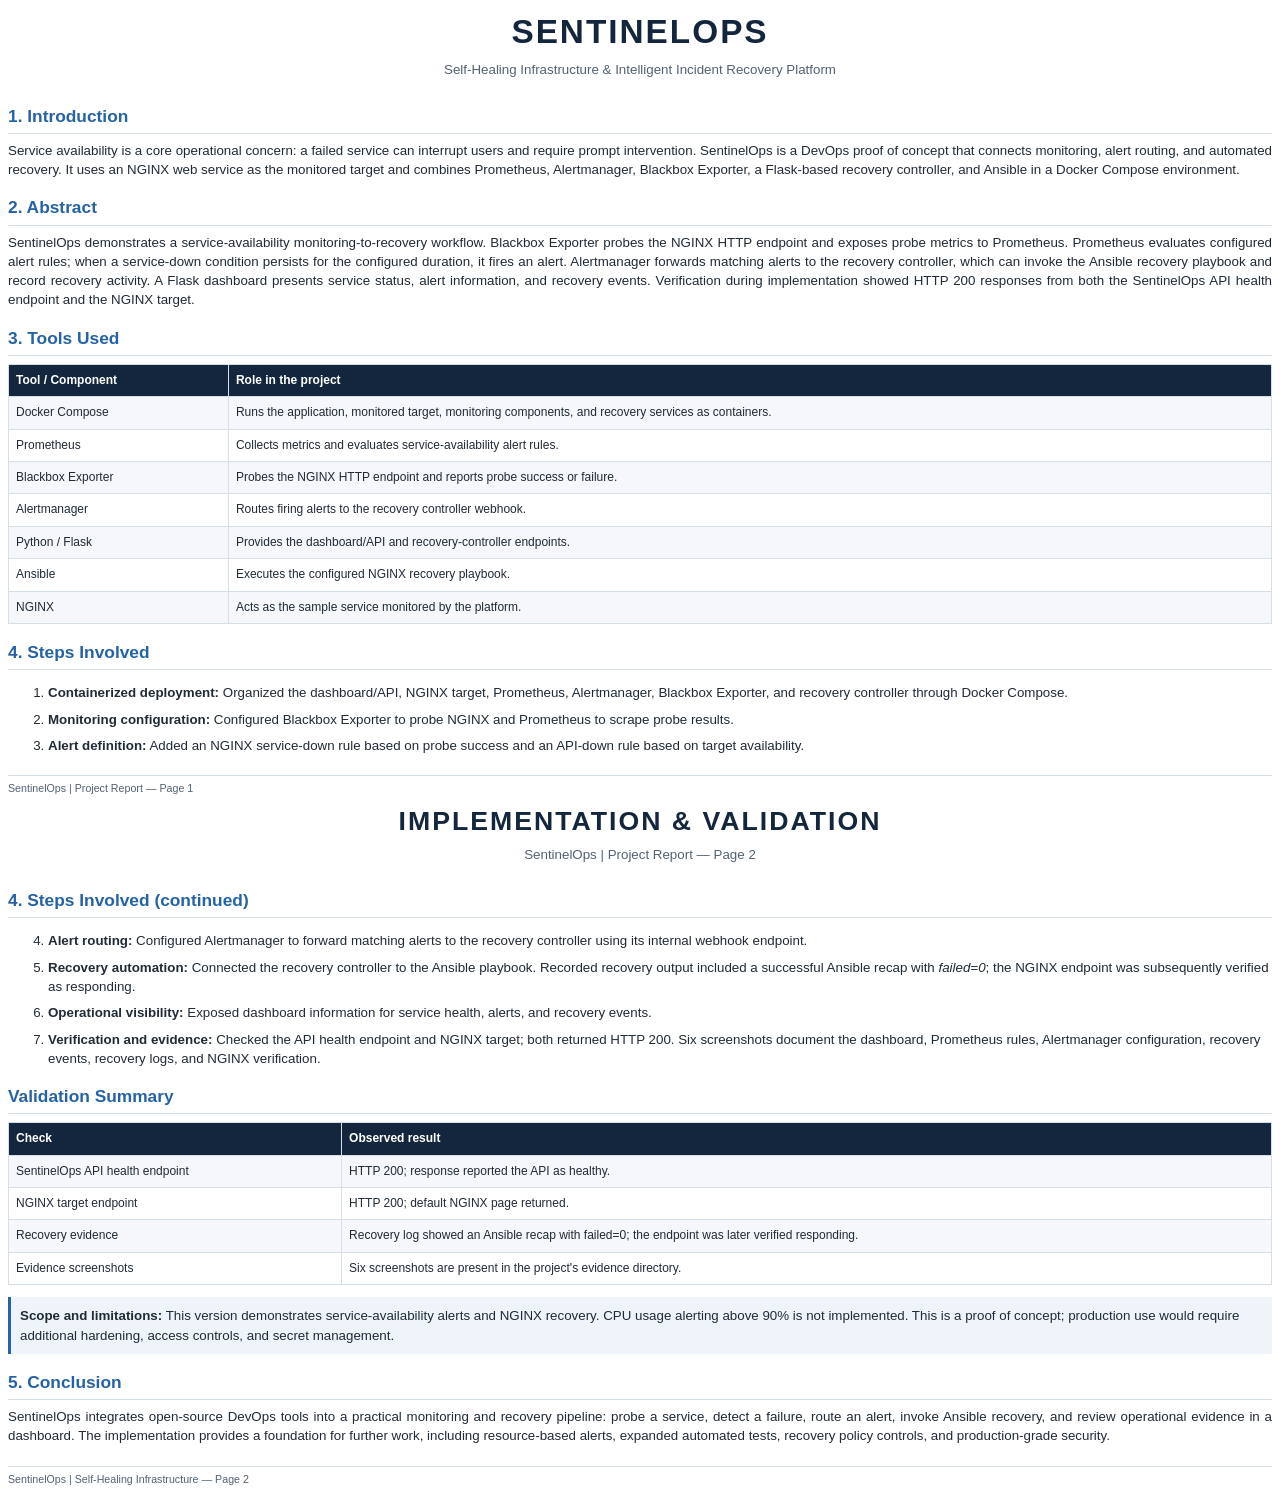
<file: docs/SentinelOps_Final_Report.html>
﻿<!DOCTYPE html>
<html lang="en">
<head>
<meta charset="UTF-8">
<title>SentinelOps Final Report</title>
<style>
@page { size: A4; margin: 17mm 20mm 18mm; }
* { box-sizing: border-box; }
body { font-family: Arial, Helvetica, sans-serif; color: #202b36; font-size: 10pt; line-height: 1.45; }
h1 { text-align: center; color: #14263d; font-size: 25pt; margin: 0 0 4px; letter-spacing: 2px; }
.subtitle { text-align: center; color: #526273; font-size: 10pt; margin-bottom: 24px; }
h2 { color: #2563a6; font-size: 13pt; border-bottom: 1px solid #d6dee8; padding-bottom: 4px; margin: 16px 0 7px; }
p { margin: 5px 0 8px; text-align: justify; }
table { width: 100%; border-collapse: collapse; margin: 8px 0 12px; font-size: 9pt; }
th { background: #14263d; color: white; text-align: left; }
th, td { padding: 7px; border: 1px solid #d6dee8; vertical-align: top; }
tr:nth-child(even) td { background: #f5f7fa; }
li { margin-bottom: 7px; }
.note { background: #eef4fa; border-left: 3px solid #2563a6; padding: 9px; margin-top: 12px; }
.page2 { break-before: page; page-break-before: always; }
.footer { border-top: 1px solid #d6dee8; margin-top: 20px; padding-top: 5px; color: #526273; font-size: 8pt; }
</style>
</head>
<body>
<h1>SENTINELOPS</h1>
<div class="subtitle">Self-Healing Infrastructure &amp; Intelligent Incident Recovery Platform</div>

<h2>1. Introduction</h2>
<p>Service availability is a core operational concern: a failed service can interrupt users and require prompt intervention. SentinelOps is a DevOps proof of concept that connects monitoring, alert routing, and automated recovery. It uses an NGINX web service as the monitored target and combines Prometheus, Alertmanager, Blackbox Exporter, a Flask-based recovery controller, and Ansible in a Docker Compose environment.</p>

<h2>2. Abstract</h2>
<p>SentinelOps demonstrates a service-availability monitoring-to-recovery workflow. Blackbox Exporter probes the NGINX HTTP endpoint and exposes probe metrics to Prometheus. Prometheus evaluates configured alert rules; when a service-down condition persists for the configured duration, it fires an alert. Alertmanager forwards matching alerts to the recovery controller, which can invoke the Ansible recovery playbook and record recovery activity. A Flask dashboard presents service status, alert information, and recovery events. Verification during implementation showed HTTP 200 responses from both the SentinelOps API health endpoint and the NGINX target.</p>

<h2>3. Tools Used</h2>
<table>
<tr><th>Tool / Component</th><th>Role in the project</th></tr>
<tr><td>Docker Compose</td><td>Runs the application, monitored target, monitoring components, and recovery services as containers.</td></tr>
<tr><td>Prometheus</td><td>Collects metrics and evaluates service-availability alert rules.</td></tr>
<tr><td>Blackbox Exporter</td><td>Probes the NGINX HTTP endpoint and reports probe success or failure.</td></tr>
<tr><td>Alertmanager</td><td>Routes firing alerts to the recovery controller webhook.</td></tr>
<tr><td>Python / Flask</td><td>Provides the dashboard/API and recovery-controller endpoints.</td></tr>
<tr><td>Ansible</td><td>Executes the configured NGINX recovery playbook.</td></tr>
<tr><td>NGINX</td><td>Acts as the sample service monitored by the platform.</td></tr>
</table>

<h2>4. Steps Involved</h2>
<ol>
<li><b>Containerized deployment:</b> Organized the dashboard/API, NGINX target, Prometheus, Alertmanager, Blackbox Exporter, and recovery controller through Docker Compose.</li>
<li><b>Monitoring configuration:</b> Configured Blackbox Exporter to probe NGINX and Prometheus to scrape probe results.</li>
<li><b>Alert definition:</b> Added an NGINX service-down rule based on probe success and an API-down rule based on target availability.</li>
</ol>
<div class="footer">SentinelOps | Project Report — Page 1</div>

<div class="page2">
<h1 style="font-size:20pt; margin-top:5px;">IMPLEMENTATION &amp; VALIDATION</h1>
<div class="subtitle">SentinelOps | Project Report — Page 2</div>

<h2>4. Steps Involved (continued)</h2>
<ol start="4">
<li><b>Alert routing:</b> Configured Alertmanager to forward matching alerts to the recovery controller using its internal webhook endpoint.</li>
<li><b>Recovery automation:</b> Connected the recovery controller to the Ansible playbook. Recorded recovery output included a successful Ansible recap with <i>failed=0</i>; the NGINX endpoint was subsequently verified as responding.</li>
<li><b>Operational visibility:</b> Exposed dashboard information for service health, alerts, and recovery events.</li>
<li><b>Verification and evidence:</b> Checked the API health endpoint and NGINX target; both returned HTTP 200. Six screenshots document the dashboard, Prometheus rules, Alertmanager configuration, recovery events, recovery logs, and NGINX verification.</li>
</ol>

<h2>Validation Summary</h2>
<table>
<tr><th>Check</th><th>Observed result</th></tr>
<tr><td>SentinelOps API health endpoint</td><td>HTTP 200; response reported the API as healthy.</td></tr>
<tr><td>NGINX target endpoint</td><td>HTTP 200; default NGINX page returned.</td></tr>
<tr><td>Recovery evidence</td><td>Recovery log showed an Ansible recap with failed=0; the endpoint was later verified responding.</td></tr>
<tr><td>Evidence screenshots</td><td>Six screenshots are present in the project's evidence directory.</td></tr>
</table>

<div class="note"><b>Scope and limitations:</b> This version demonstrates service-availability alerts and NGINX recovery. CPU usage alerting above 90% is not implemented. This is a proof of concept; production use would require additional hardening, access controls, and secret management.</div>

<h2>5. Conclusion</h2>
<p>SentinelOps integrates open-source DevOps tools into a practical monitoring and recovery pipeline: probe a service, detect a failure, route an alert, invoke Ansible recovery, and review operational evidence in a dashboard. The implementation provides a foundation for further work, including resource-based alerts, expanded automated tests, recovery policy controls, and production-grade security.</p>
<div class="footer">SentinelOps | Self-Healing Infrastructure — Page 2</div>
</div>
</body>
</html>
</file>
